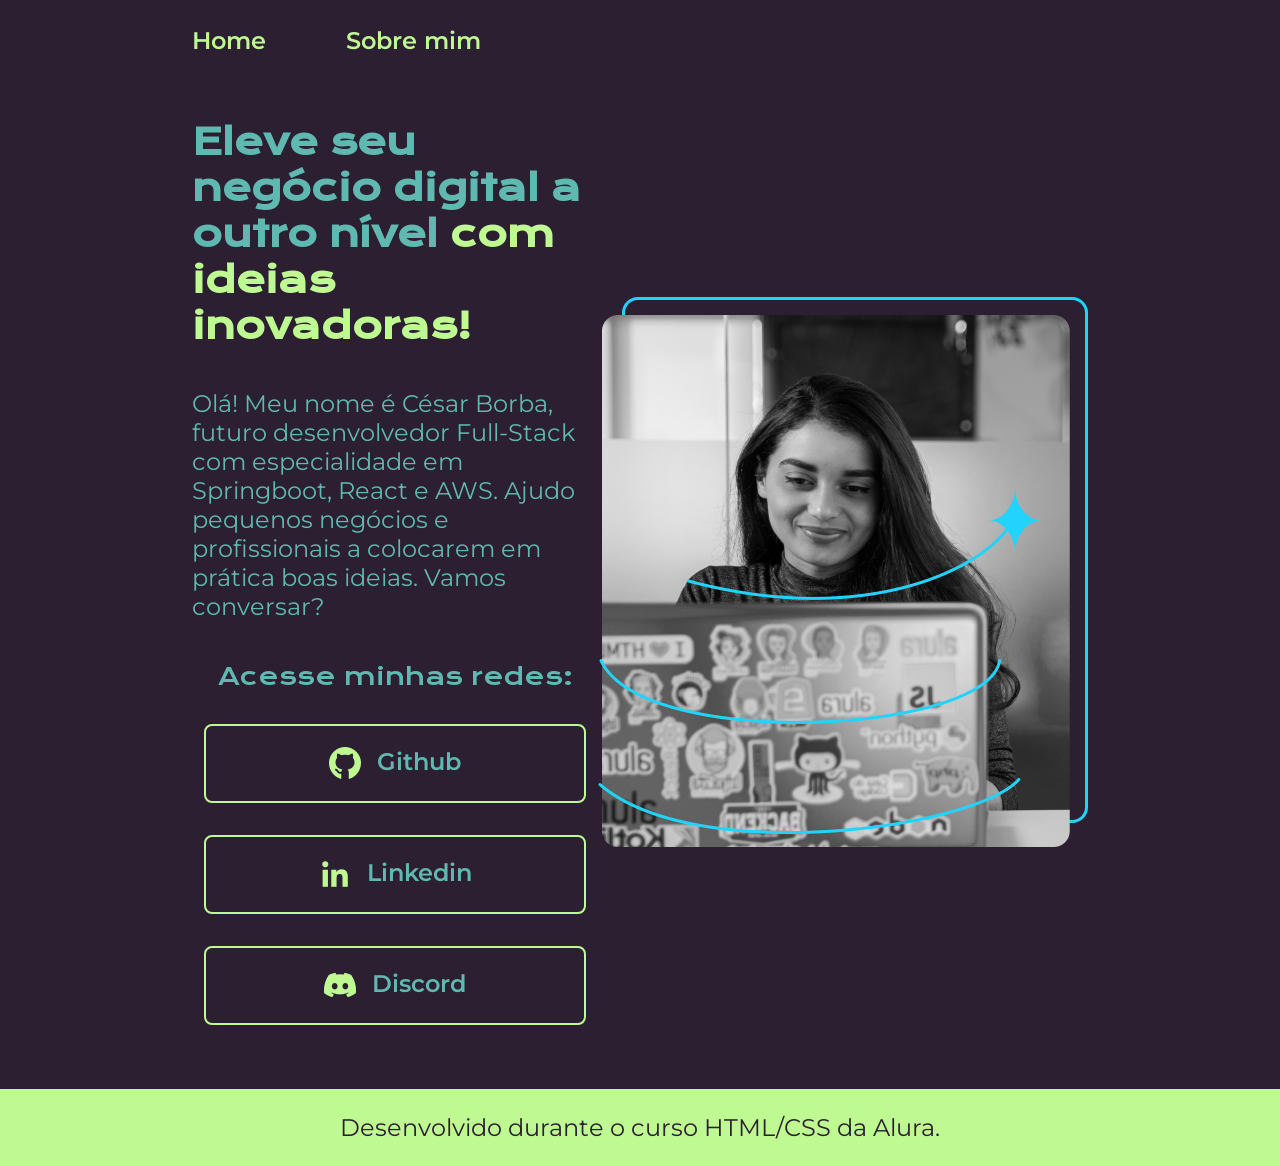
<file: index.html>
<!DOCTYPE html>
<html lang="pt-br">
<head>
    <meta charset="UTF-8">
    <meta http-equiv="X-UA-Compatible" content="IE=edge">
    <meta name="viewport" content="width=device-width, initial-scale=1.0">
    <title>Portfolio</title>
    <link rel="stylesheet" href="/styles/style.css">
</head>
<body>
    <header class="cabecalho">
        <nav class="cabecalho__menu">
            <a class="cabecalho__menu__link" href="index.html">Home</a>
            <a class="cabecalho__menu__link" href="about.html">Sobre mim</a>
        </nav>
    </header>
    <main class="apresentacao">
        <section class="apresentacao__conteudo">
            <h1 class="apresentacao__conteudo__titulo">Eleve seu negócio digital a outro nível <strong class="titulo-destaque">com ideias inovadoras!</strong></h1>
            <p class="apresentacao__conteudo__texto">Olá! Meu nome é César Borba, futuro desenvolvedor Full-Stack com especialidade em Springboot, React e AWS. Ajudo pequenos negócios e profissionais a colocarem em prática boas ideias. Vamos conversar?</p>
            <div class="apresentacao__conteudo__links">
                <h2 class="apresentacao__conteudo__links__subtitulo">Acesse minhas redes:</h2>
                <a class="apresentacao__conteudo__links__link" href="https://github.com/cesar-borba" target="_blank">
                    <img src="./assets/github.png">
                    Github
                </a>
                <a class="apresentacao__conteudo__links__link" href="https://www.linkedin.com/in/cesar-borba/" target="_blank">
                    <img src="./assets/linkedin.png">
                    Linkedin
                </a>
                <a class="apresentacao__conteudo__links__link" href="https://discord.com/" target="_blank">
                    <img src="./assets/discord.png">
                    Discord
                </a>
            </div>
        </section>
        <img src="./assets/imagem.png" alt="Foto de uma desenvolvedora">
    </main>
    <footer class="rodape">
        <p>Desenvolvido durante o curso HTML/CSS da Alura.</p>
    </footer>
</body>
</html>
</file>
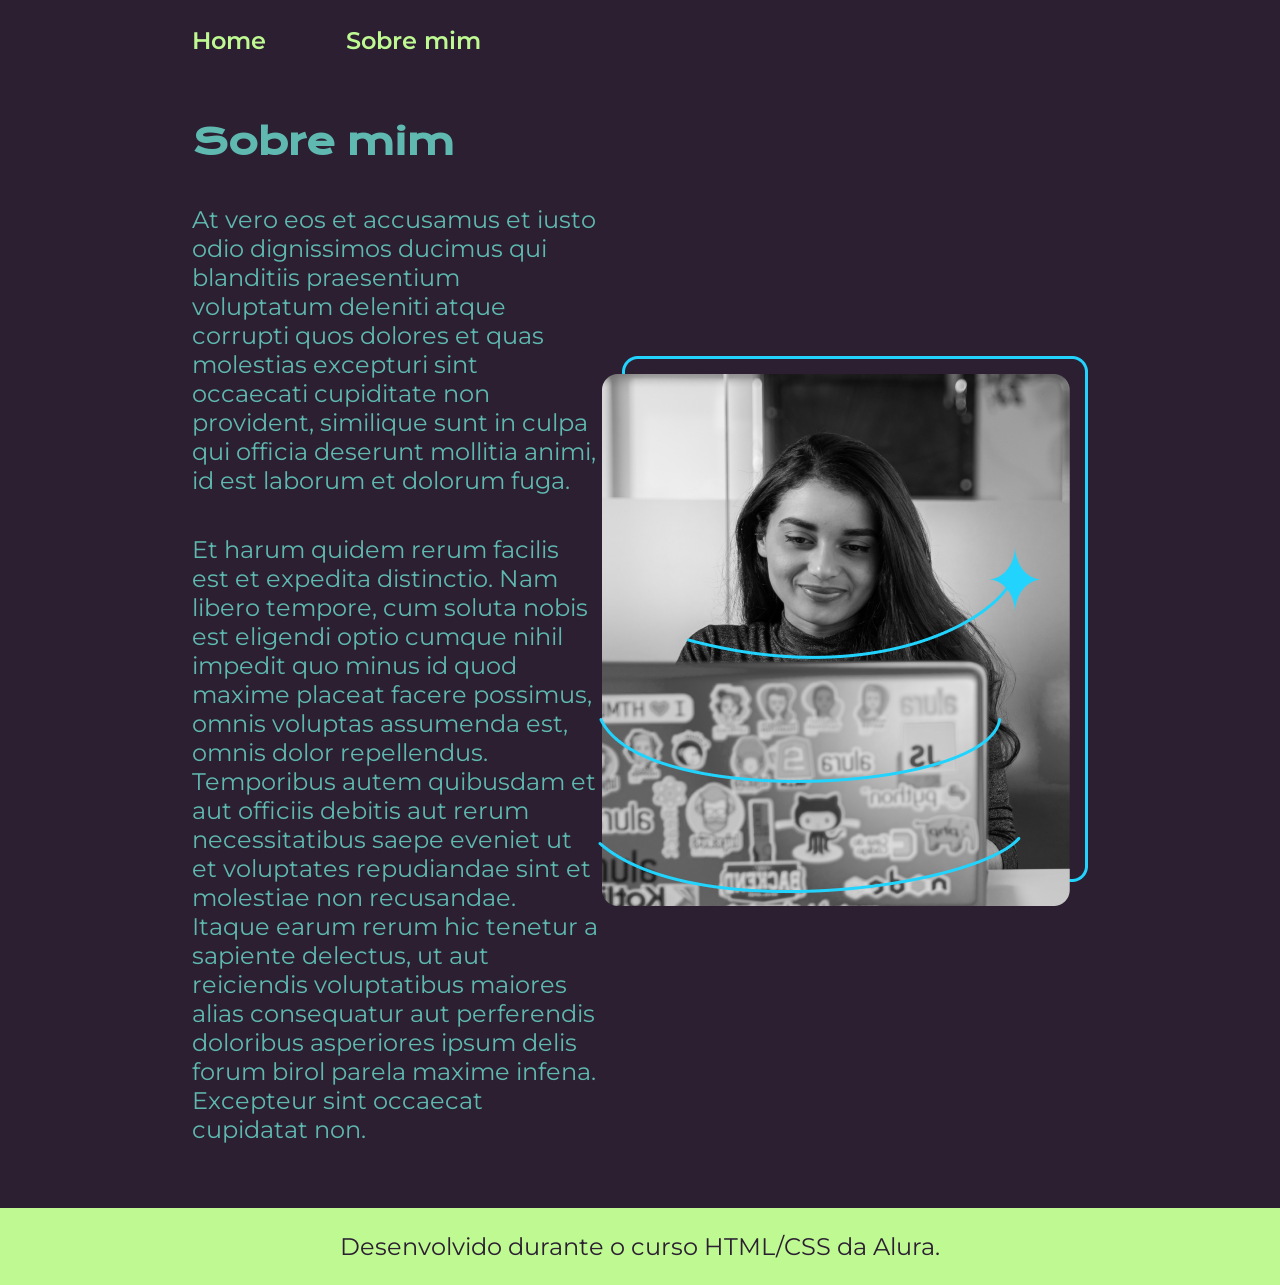
<file: about.html>
<!DOCTYPE html>
<html lang="pt-br">
<head>
    <meta charset="UTF-8">
    <meta name="viewport" content="width=device-width, initial-scale=1.0">
    <title>Sobre mim</title>
    <link rel="stylesheet" href="/styles/style.css">
</head>
<body>
    <header class="cabecalho">
        <nav class="cabecalho__menu">
            <a class="cabecalho__menu__link" href="index.html">Home</a>
            <a class="cabecalho__menu__link" href="about.html">Sobre mim</a>
        </nav>
    </header>

    <main class="apresentacao">
        <section class="apresentacao__conteudo">
            <h1 class="apresentacao__conteudo__titulo">Sobre mim</h1>
            <p class="apresentacao__conteudo__texto">At vero eos et accusamus et iusto odio dignissimos ducimus qui blanditiis praesentium voluptatum deleniti atque corrupti quos dolores et quas molestias excepturi sint occaecati cupiditate non provident, similique sunt in culpa qui officia deserunt mollitia animi, id est laborum et dolorum fuga.</p>
            <p class="apresentacao__conteudo__texto">Et harum quidem rerum facilis est et expedita distinctio. Nam libero tempore, cum soluta nobis est eligendi optio cumque nihil impedit quo minus id quod maxime placeat facere possimus, omnis voluptas assumenda est, omnis dolor repellendus. Temporibus autem quibusdam et aut officiis debitis aut rerum necessitatibus saepe eveniet ut et voluptates repudiandae sint et molestiae non recusandae. Itaque earum rerum hic tenetur a sapiente delectus, ut aut reiciendis voluptatibus maiores alias consequatur aut perferendis doloribus asperiores ipsum delis forum birol parela maxime infena. Excepteur sint occaecat cupidatat non.</p>
        </section>
        <img src="./assets/imagem.png" alt="Foto de uma desenvolvedora">
    </main>

    <footer class="rodape">
        <p>Desenvolvido durante o curso HTML/CSS da Alura.</p>
    </footer>
</body>
</html>
</file>
<file: styles/style.css>
@import url('https://fonts.googleapis.com/css2?family=Krona+One&family=Montserrat:wght@100..900&display=swap');

:root {
    --cor-primaria: #2B1F31;
    --cor-secundaria: #5FB9B0;
    --cor-terciaria: #BEF992;
    --cor-hover-selection: #413D65;

    /*--cor-primaria: #000000;
    --cor-secundaria: #F6F6F6;
    --cor-terciaria: #22D4FD;
    --cor-hover-selection: #272727;*/

    --fonte-primaria: "Krona One", serif;
    --fonte-secundaria: "Montserrat", serif;
}

* {
    margin: 0;
    padding: 0;
}

::selection {
    background-color: var(--cor-terciaria);
    color: var(--cor-hover-selection);
  }

body {
    box-sizing: border-box;
    background-color: var(--cor-primaria);
    color: var(--cor-secundaria);
}

.cabecalho {
    padding: 2% 0% 0% 15%;
}

.cabecalho__menu {
    display: flex;
    gap: 80px;
}

.cabecalho__menu__link {
    font-family: var(--fonte-secundaria);
    font-size: 24px;
    font-weight: 600;
    color: var(--cor-terciaria);
    text-decoration: none;
}

.apresentacao {
    padding: 5% 15%;
    display: flex;
    align-items: center;
    justify-content: space-between;
}

.apresentacao__conteudo {
    width: 615px;
    display: flex;
    flex-direction: column;
    gap: 40px;
}

.apresentacao__conteudo__titulo {
    font-size: 36px;
    font-family: var(--fonte-primaria);
}

.titulo-destaque {
    color: var(--cor-terciaria);
}

.apresentacao__conteudo__texto {
    font-size: 24px;
    font-family: var(--fonte-secundaria);
}

.apresentacao__conteudo__links {
    display: flex;
    flex-direction: column;
    justify-content: space-between;
    align-items: center;
    gap: 32px;
}

.apresentacao__conteudo__links__subtitulo {
    font-family: var(--fonte-primaria);
    font-weight: 400;
    font-size: 24px;
}

.apresentacao__conteudo__links__link {
    display: flex;
    justify-content: center;
    gap: 16px;
    border: 2px solid var(--cor-terciaria);
    width: 378px;
    text-align: center;
    border-radius: 8px;
    font-size: 24px;
    padding: 21.5px 0;
    text-decoration: none;
    color: var(--cor-secundaria);
    font-family: var(--fonte-secundaria);
    font-weight: 600;
}

.apresentacao__conteudo__links__link:hover {
    background-color: var(--cor-hover-selection);
}

.rodape {
    padding: 24px;
    color: var(--cor-primaria);
    background-color: var(--cor-terciaria);
    text-align: center;
    font-family: var(--fonte-secundaria);
    font-size: 24px;
    font-weight: 400;
}
</file>
